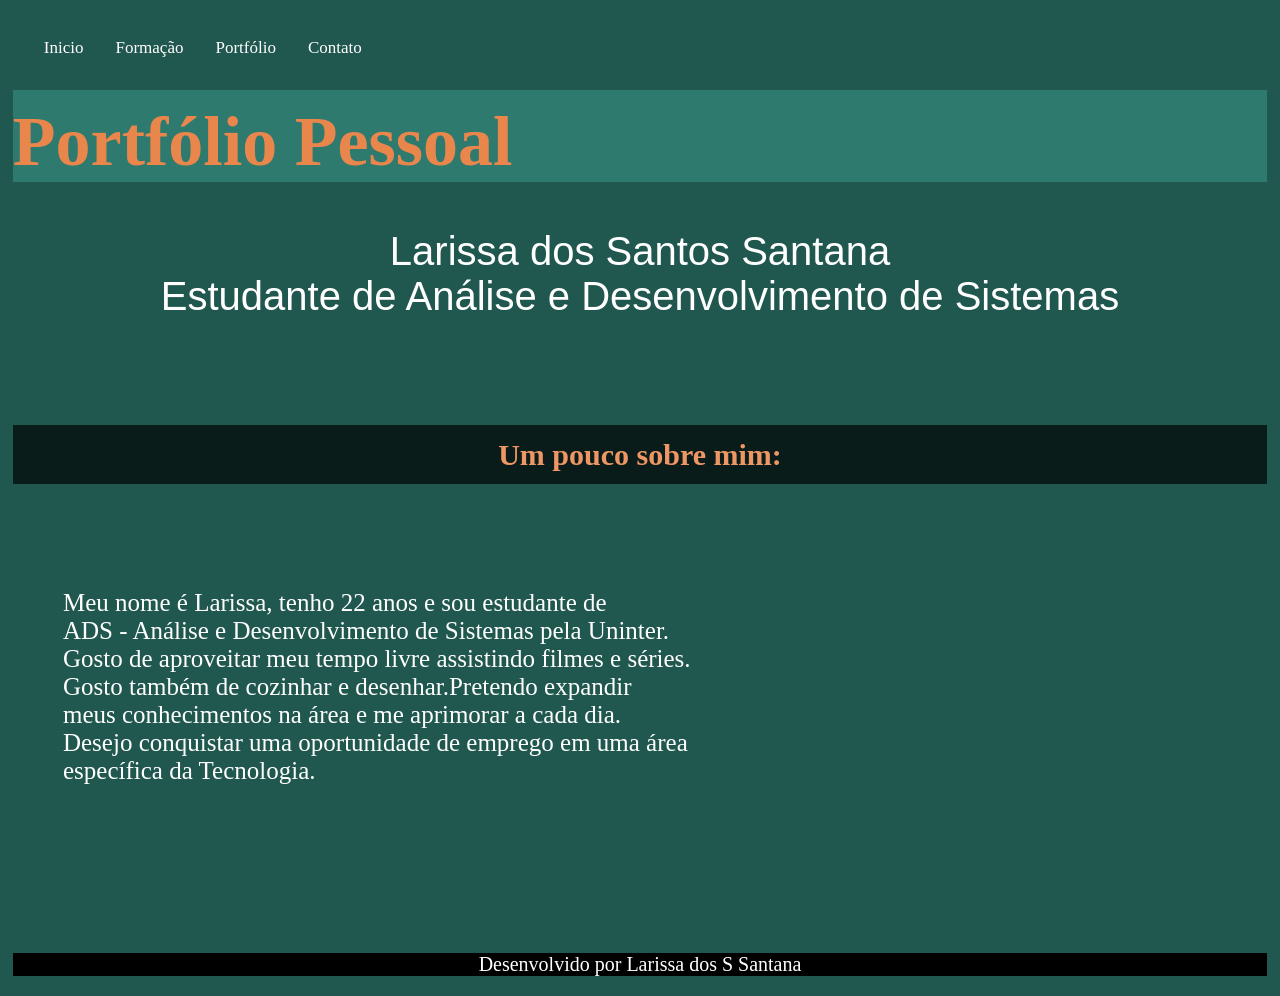
<file: index.html>
<!DOCTYPE html>
<html lang="en">
<head>
    <meta charset="UTF-8">
        <meta name="viewport"       content="width=device-width, initial-scale=1.0">
        <title>Portfólio pessoal: Larissa Santana</title>
    <link rel="stylesheet" href="style.css">  
</head>
<body>


<!--barra de navegação-->
<div class="header">
    <nav>
        <ul>
            <li><a href="index.html">Inicio</a></li>
            <li><a href="formacao.html">Formação</a></li>
            <li><a href="portfolio.html">Portfólio</a></li>
            <li><a href="contato.html">Contato</a></li>
        </ul>
    </nav>
</div>


<!--titulo e subtitulos-->
<h1 class="nome">Portfólio Pessoal</h1>
    <p class="nome2">Larissa dos Santos Santana<br>
        Estudante de Análise e Desenvolvimento de Sistemas
    </p>
<br><br>


<h3>
    Um pouco sobre mim:   
</h3>


<!--conteudo principal-->
<main class="sobre">
    <p>Meu nome é Larissa, tenho 22 anos e sou estudante de<br>
       ADS - Análise e Desenvolvimento de  Sistemas pela Uninter.<br>
       Gosto de aproveitar meu tempo livre assistindo filmes e  séries. 
       <br>Gosto também de cozinhar e desenhar.Pretendo expandir<br> 
       meus conhecimentos na área e me aprimorar a cada dia.<br>
       Desejo conquistar uma oportunidade de emprego em uma área<br>
       específica da Tecnologia.
    </p>
</main>
<br></br><br></br>


<!--um dos conteudos que assisti em aula. como e um site bem simples 
achei bom colocar para incrementar-->
<footer>
    <p>Desenvolvido por Larissa dos S Santana</p>
</footer>     


</body>
</html>
</file>
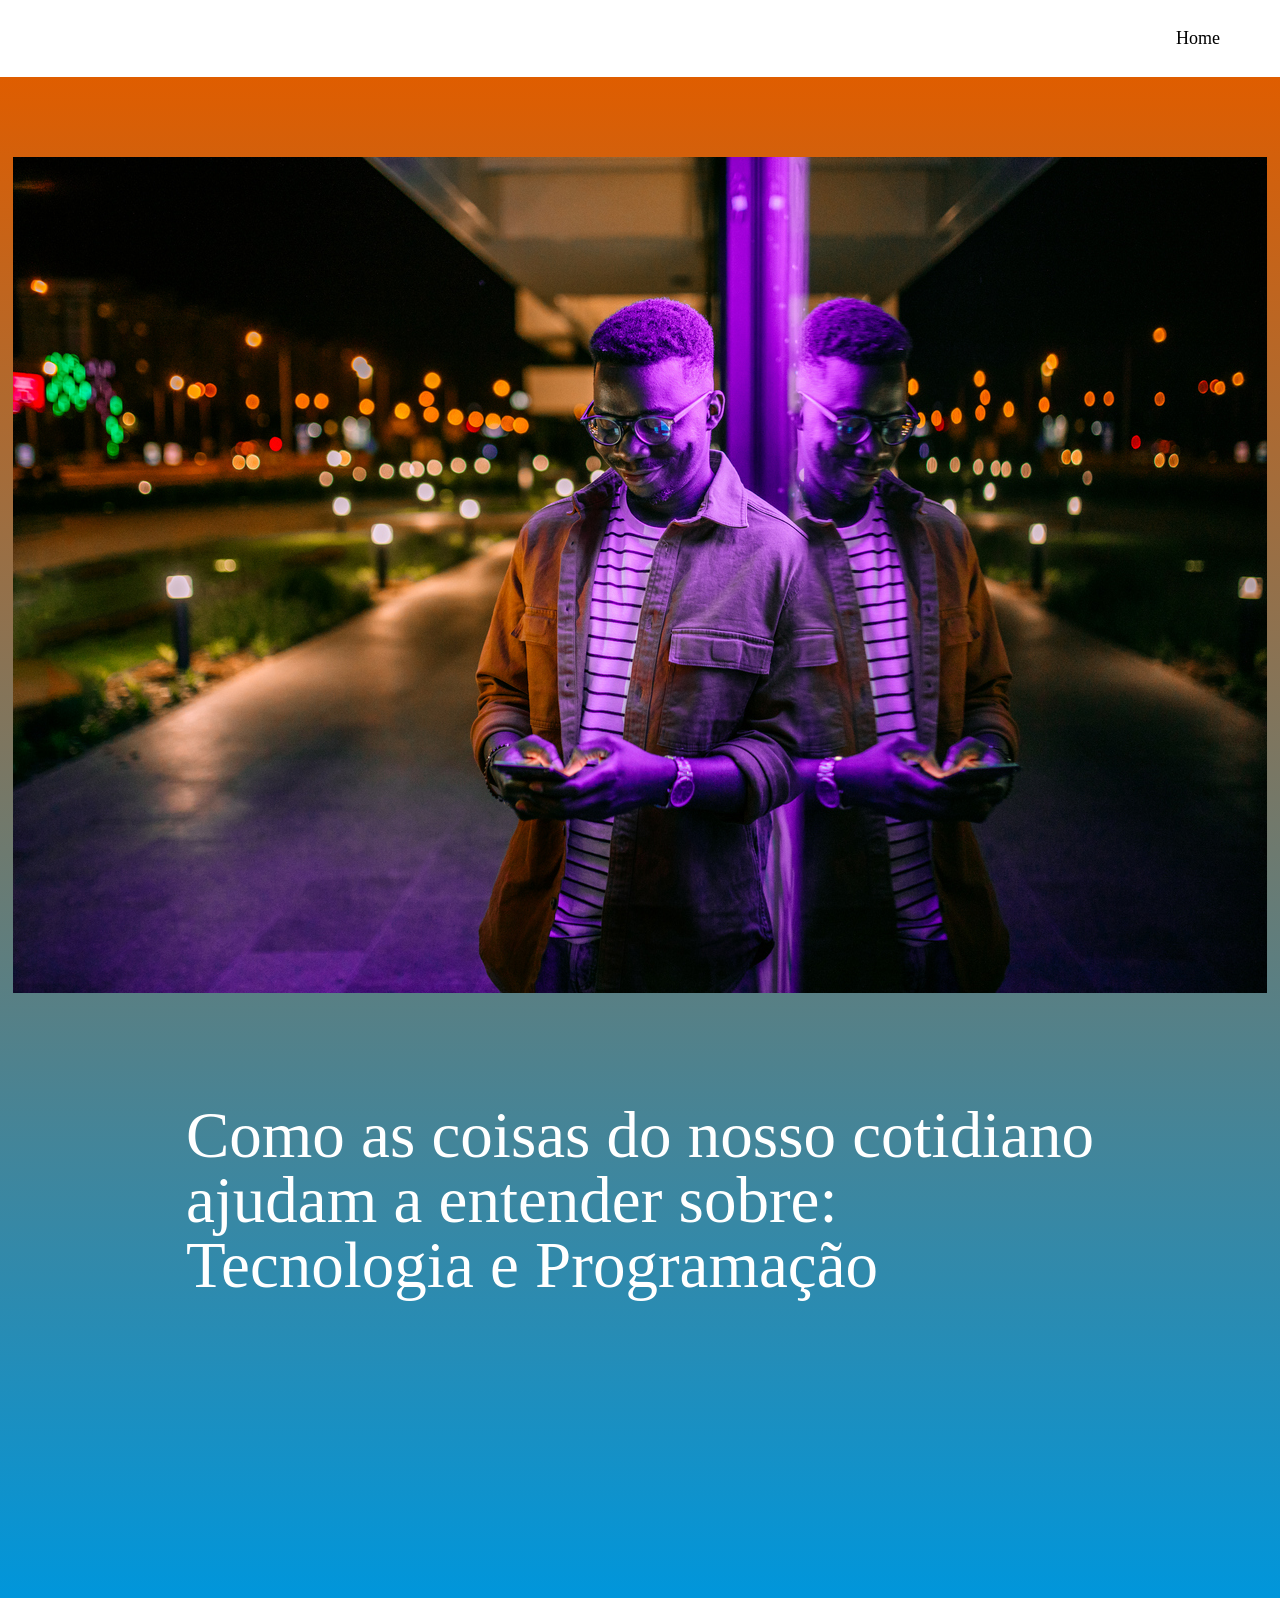
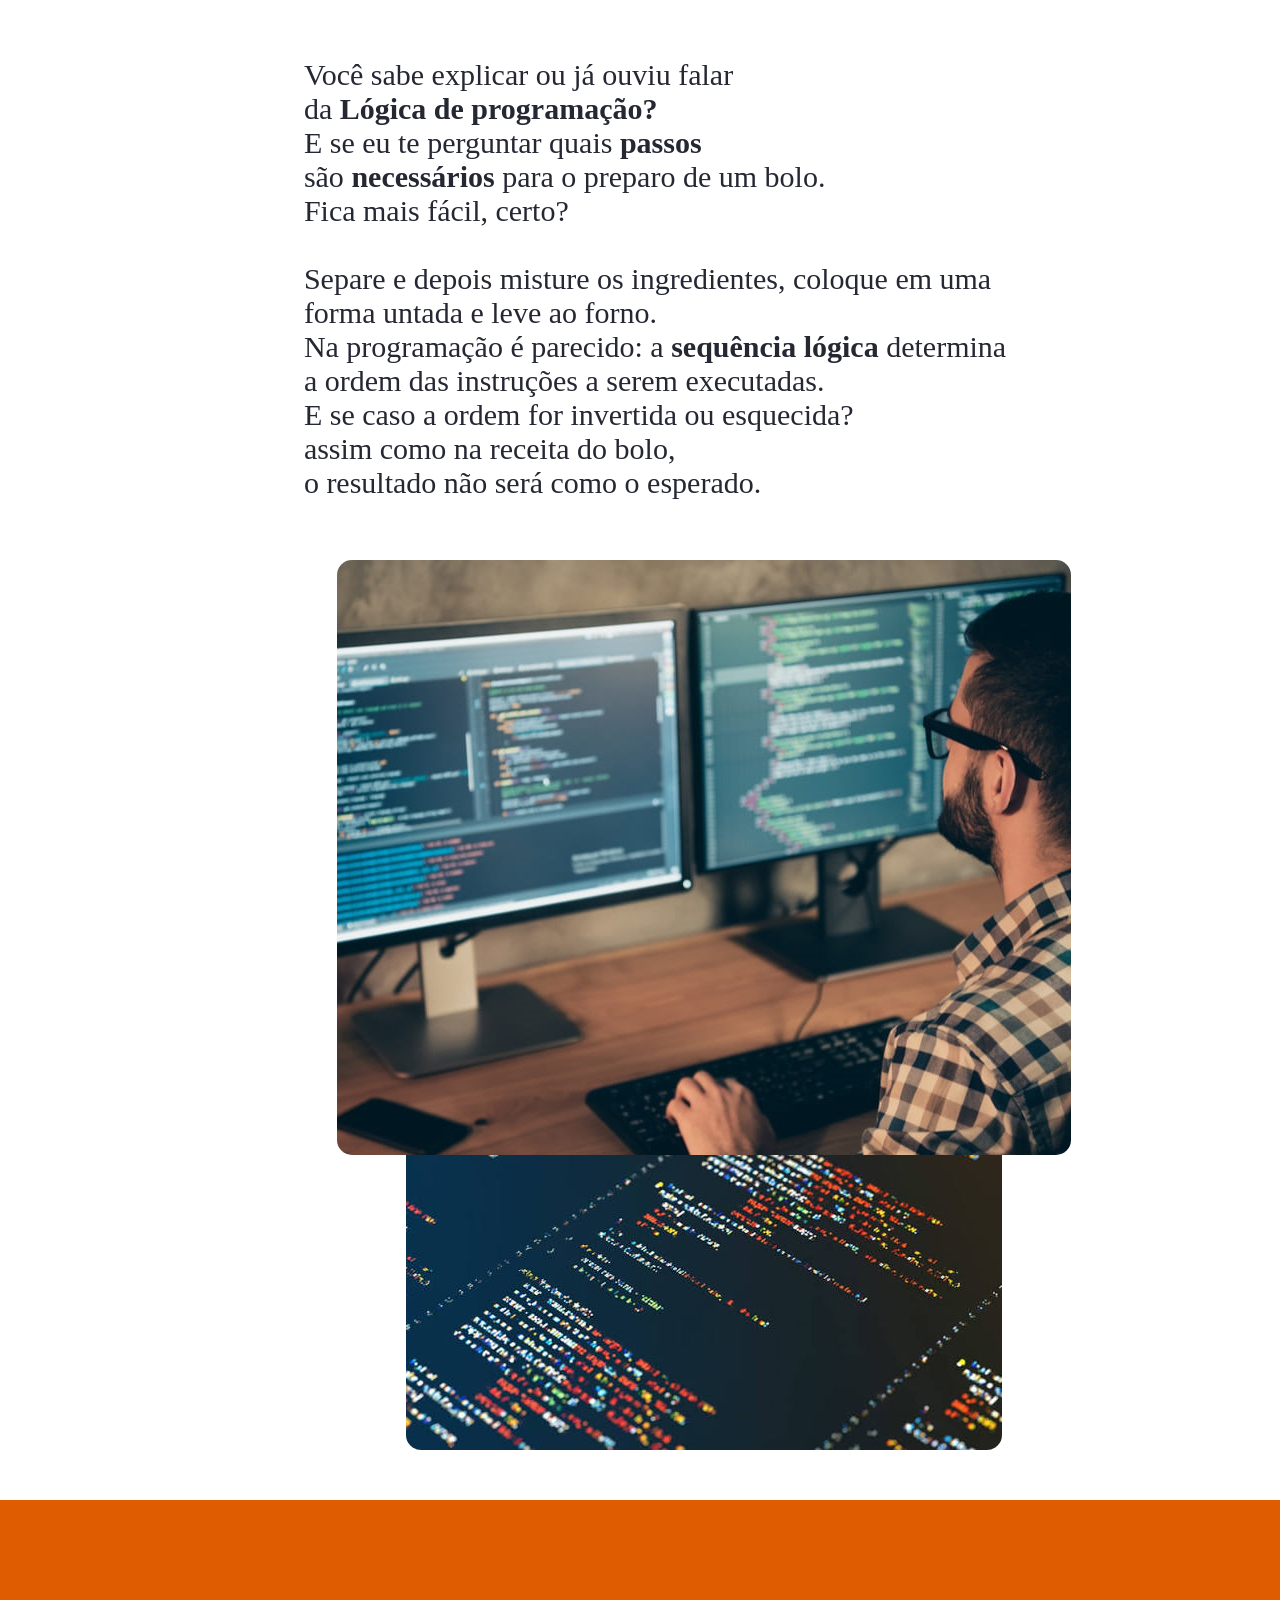
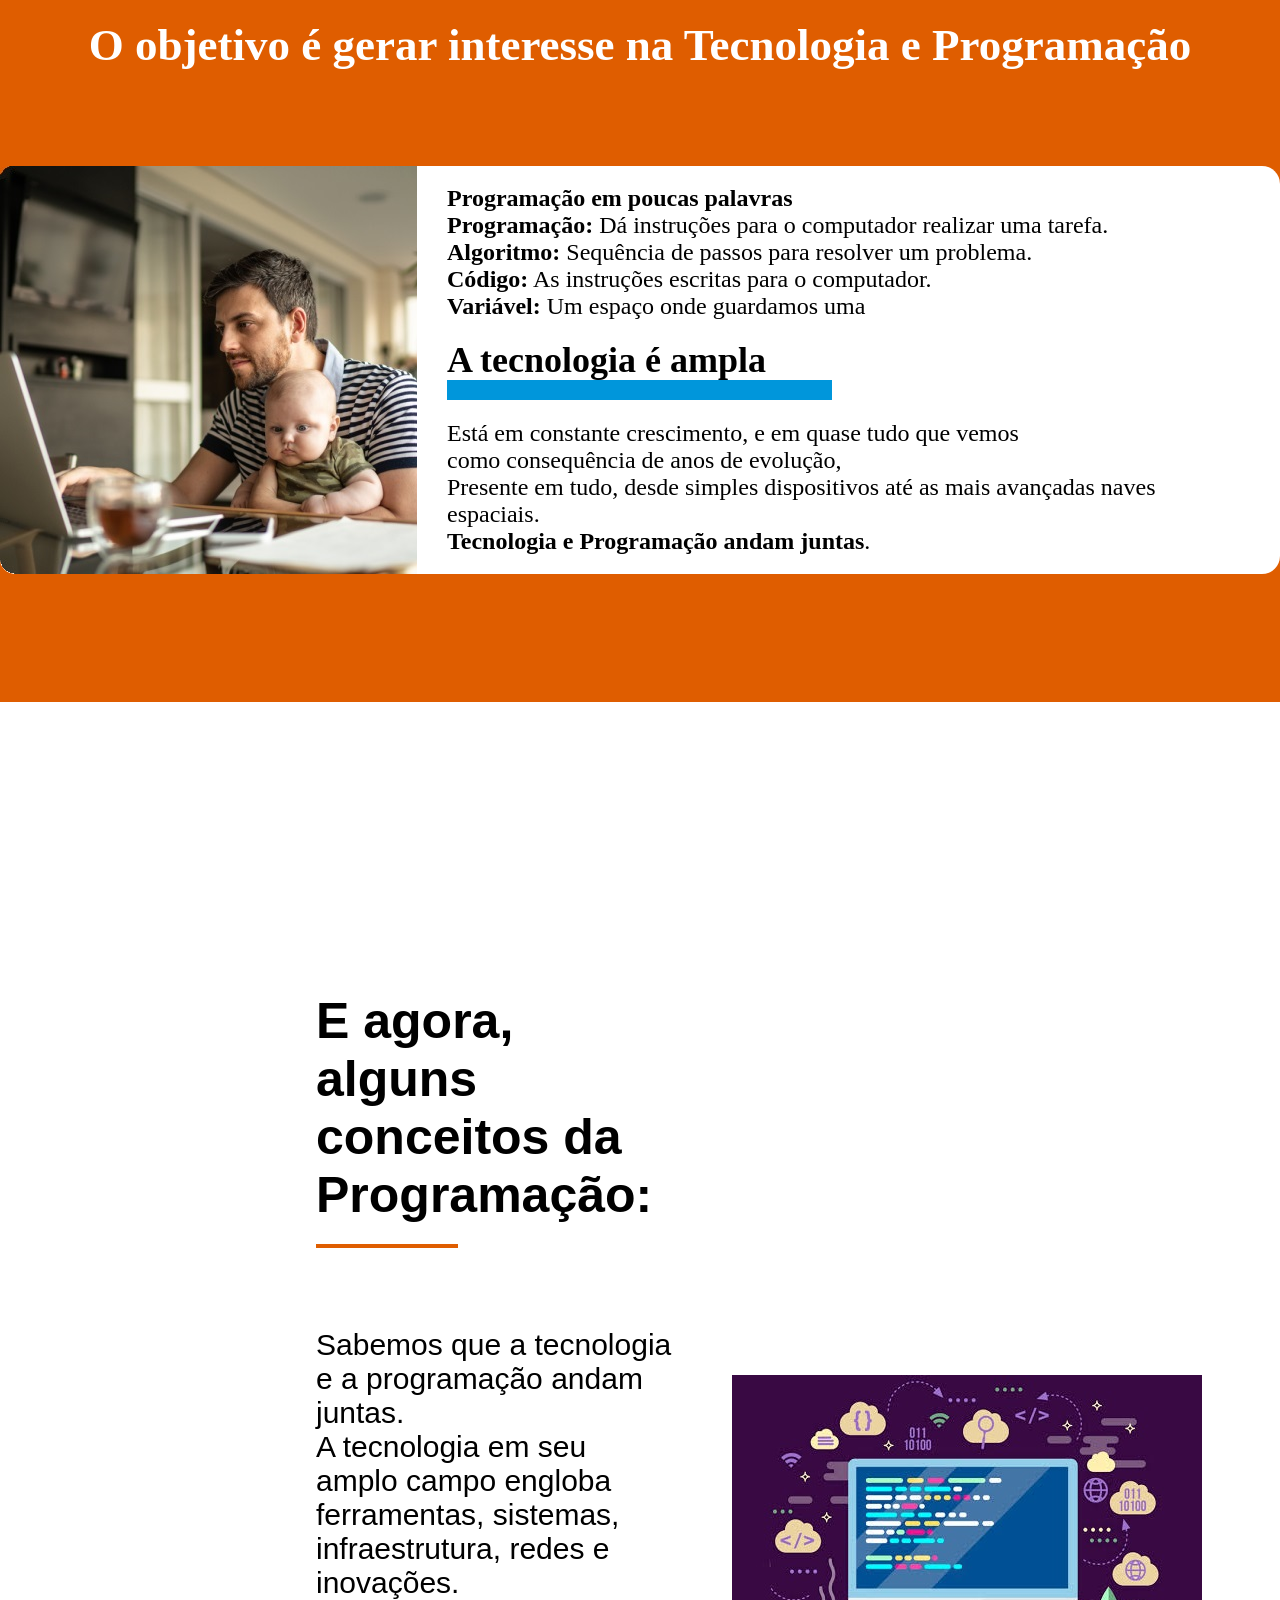
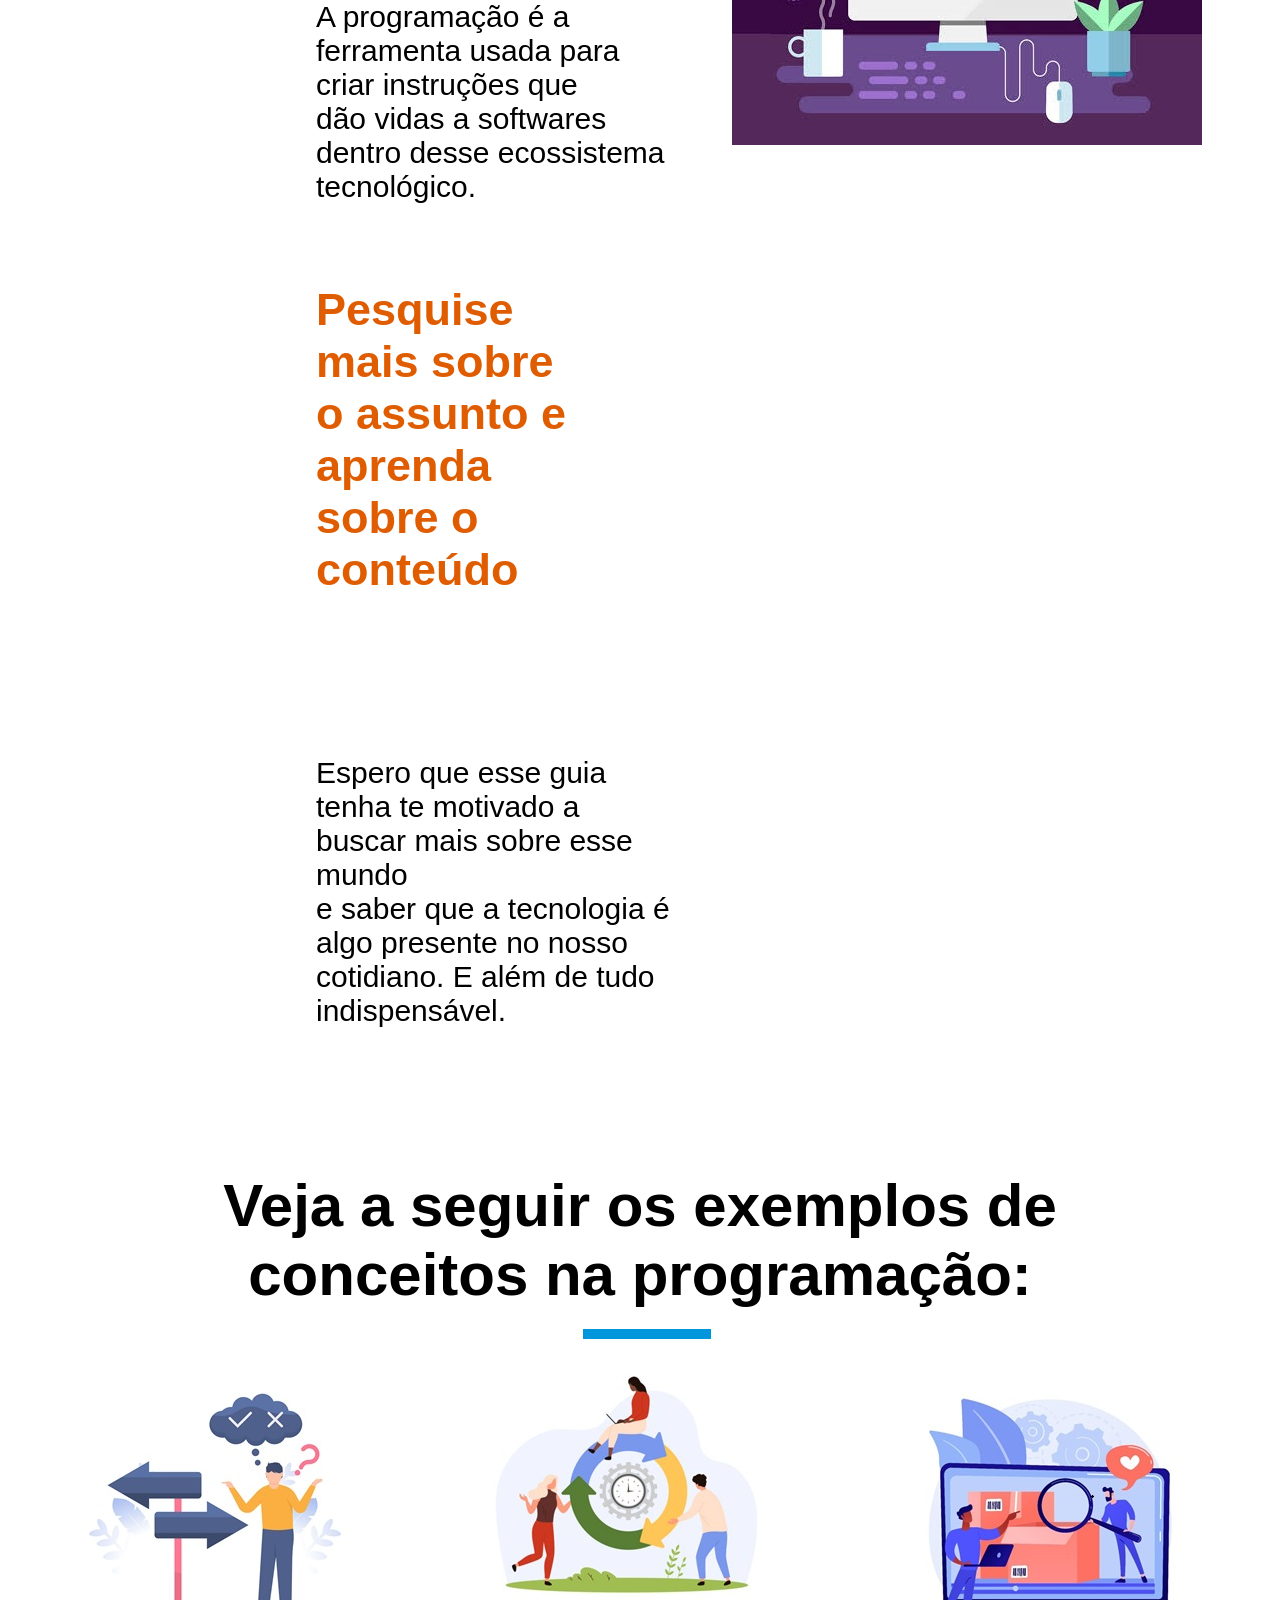
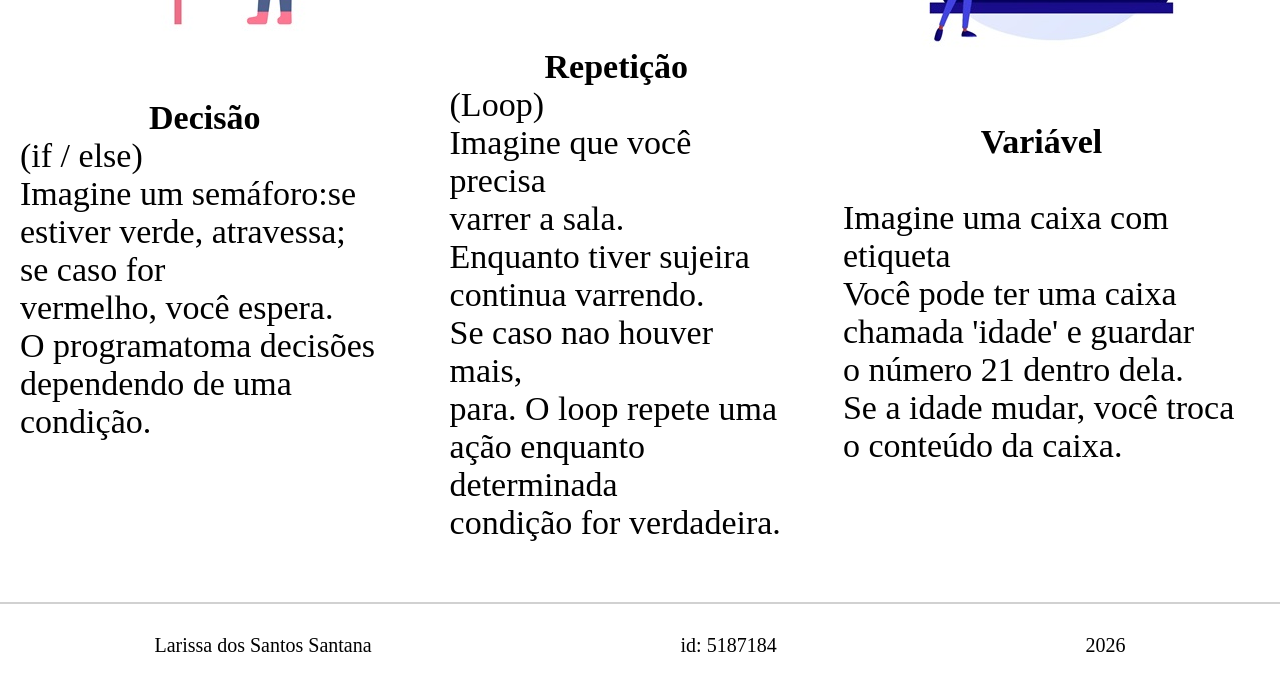
<file: Atividade Extensionista 2026/index.html>
<!DOCTYPE html>
<html lang="pt-br">
<head>
    <meta charset="UTF-8">
    <meta name="viewport" content="width=device-width, initial-scale=1.0">
    <title>Document</title>
    <link rel="stylesheet" href="style.css">
</head>
<body>
<header> 
    <nav>
        <div class="menu-toggle"></div>
        <ul>
            <li><a href="index.html">Home</a></li>
        </ul>
    </nav>
</header>

<div class="container">
    <section class="topo">
        <div class="inicio">
           <img src="imagens/video2.jpg">
           <a>
            Como as coisas do nosso cotidiano<br>
            ajudam a entender sobre:<br>
            Tecnologia e Programação
            </a>
        </div>
    </section>
    <section class="coisaprogram">
        <div class="texto1">
            <a>Você sabe explicar ou já ouviu falar<br> 
             da <b>Lógica de programação?</b><br>
             E se eu te perguntar quais <b>passos</b><br>
             são <b>necessários</b> para o preparo de um bolo.<br>
             Fica mais fácil, certo?<br>
            <br>
            Separe e depois misture os ingredientes, coloque em uma<br>
            forma untada e leve ao forno.<br>
            Na programação é parecido: a <b>sequência lógica</b> determina<br>
            a ordem das instruções a serem executadas.<br>
            E se caso a ordem for invertida ou esquecida?<br>
            assim como na receita do bolo,<br>
            o resultado não será como o esperado.
            </a>
        </div>  
        <div class="coisaprogramimg">
            <img src="imagens/coisaprogram.jpg" alt="">
        </div>
        <div class="coisacodigo">
            <img src="imagens/coisacodigo.jpg" alt="">
        </div>  
    </section>
    <section class="cardorange">
        <div class="azul">
            <h1>
                <b>O objetivo é gerar interesse na Tecnologia e Programação</b>
            </h1>
        </div>    
        <div class="texto">
            <img src="imagens/paifilho1.jpg" alt="">
            <a><b>Programação em poucas palavras</b><br>
                <b>Programação:</b> Dá instruções para o computador realizar uma tarefa.<br>
                <b>Algoritmo:</b> Sequência de passos para resolver um problema.<br>
                <b>Código:</b> As instruções escritas para o computador.<br>
                <b>Variável:</b> Um espaço onde guardamos uma<br> 
                <h2>A tecnologia é ampla</h2>
                <hr class="top2">   
                <p>Está em constante crescimento, e em quase tudo que vemos<br>
                    como consequência de anos de evolução,<br>
                    Presente em tudo, desde simples dispositivos até as mais avançadas naves espaciais.<br>
                    <b>Tecnologia e Programação andam juntas</b>.
                </p>    
            </a>
        </div>     
    </section>  
    <section class="info">
        <div class="image">
            <img src="imagens/forma.jpg">
        </div>
        <div>
            <h1 class="title">
                E agora, alguns conceitos da Programação:
            </h1>
             <hr class="top">
            <p>
               Sabemos que a tecnologia e a programação andam juntas.<br>
               A tecnologia em seu amplo campo engloba ferramentas, sistemas,<br> infraestrutura, redes e inovações.<br>
               A programação é a ferramenta usada para criar instruções que<br>
                dão vidas a softwares dentro desse ecossistema tecnológico.
            </p>
            <h2 class="title1">
               Pesquise mais sobre o assunto e aprenda sobre o conteúdo
            </h2>
            <p>
                Espero que esse guia tenha te motivado a buscar mais sobre esse mundo<br>
                e saber que a tecnologia é algo presente no nosso cotidiano. E além de tudo indispensável.
            </p>
        </div>
    </section>
    <h1 class="titlecard">
            Veja a seguir os exemplos de conceitos na programação:
    </h1>
    <hr class="top1">
    <section class="card">
        <div class="cardimage">
            <img src="imagens/decisao.jpg">
            <p><b>Decisão</b> (if / else)
                <br>
                Imagine um semáforo:se<br>
                estiver verde, atravessa;<br>
                se caso for<br>
                vermelho, você espera.<bR>
                O programatoma decisões <bR>
                dependendo de uma
                condição.
            </p>
        </div>    
        <div class="cardimage2">       
            <img src="imagens/repeticao.jpg">
            <p><b>Repetição</b> (Loop)
                <br>
                Imagine que você precisa<br>
                varrer a sala.<bR>
                Enquanto tiver sujeira <br>
                continua varrendo.<bR>
                Se caso nao houver mais,<br>
                para. O loop repete uma <br>
                ação enquanto determinada<br>
                condição for verdadeira.
            </p>
        </div> 
        <div class="cardimage3">   
            <img src="imagens/variavel.jpg">
            <p><b>Variável</b>
                <br>
                Imagine uma caixa com etiqueta<br>
                Você pode ter uma caixa <br>
                chamada 'idade' e guardar<br>
                o número 21 dentro dela.<br>
                Se a idade mudar, você troca<br>
                o conteúdo da caixa.<br>
            </p>
        </div>        
    </section>
   
<hr class="divisa">
<div class="horizonte"></div>
<footer>
    Larissa dos Santos Santana
   <a>
    id: 5187184
   </a>
   <a>2026
   </a>
</footer>
</div>

</body>
</html>
</file>
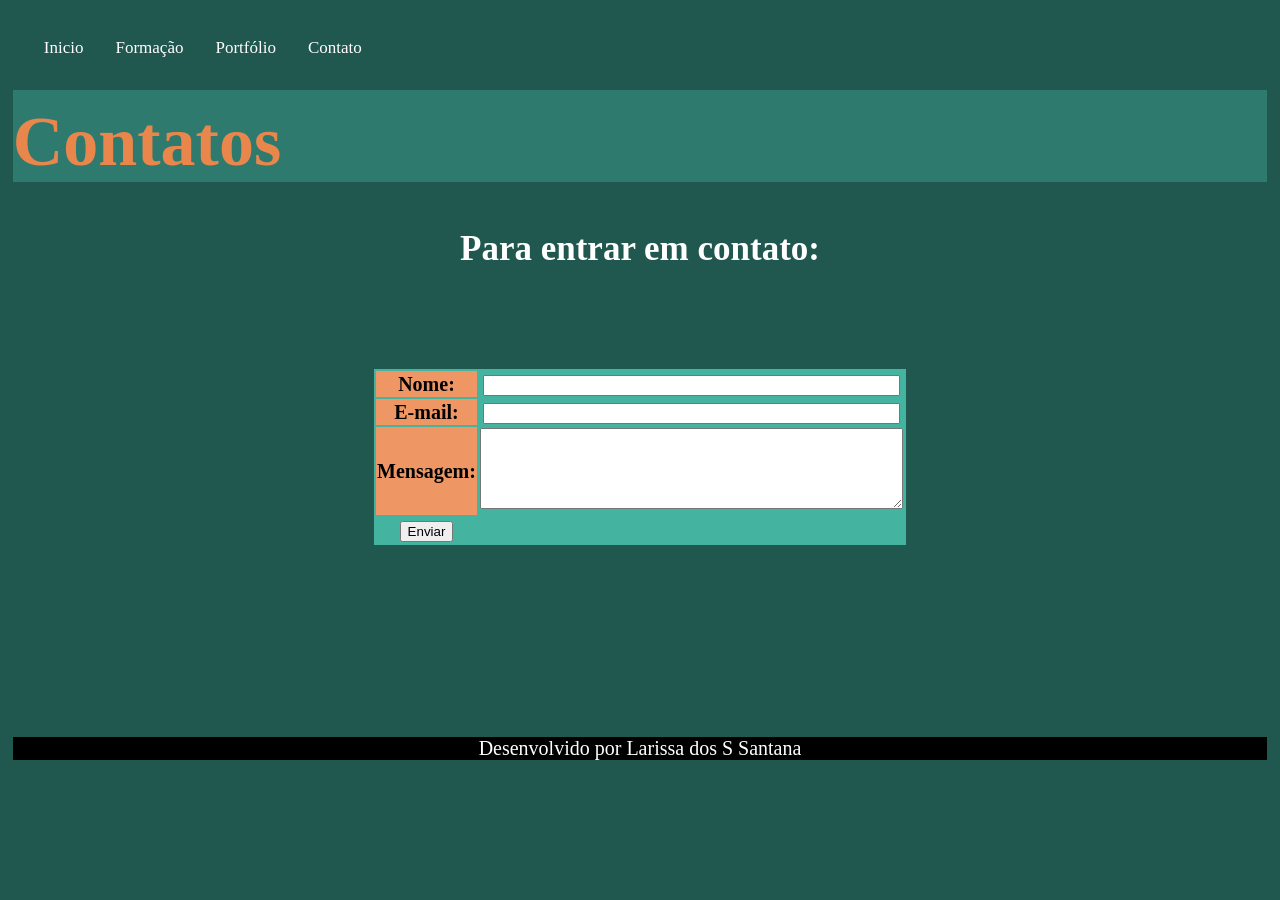
<file: contato.html>
<!DOCTYPE html>
<html lang="en">
<head>
    <meta charset="UTF-8">
    <meta name="viewport" content="width=device-width, initial-scale=1.0">
    <title>Portfólio pessoal: Larissa Santana - Contato</title>
    <link rel="stylesheet" href="style.css">
</head>
<body>

   
<div class="header">
    <nav>
        <ul>
            <li><a href="index.html">Inicio</a></li>
            <li><a href="formacao.html">Formação</a></li>
            <li><a href="portfolio.html">Portfólio</a></li>
            <li><a href="contato.html">Contato</a></li>
        </ul>
    </nav>
</div>
   

<h1>
    Contatos
</h1>


<h2>
    Para entrar em contato:
</h2>


<!--conteudo principal.tabela com base que assisti nas aulas-->
<main class="contato">
    <table>
        <tr>
            <th>Nome:</th>
            <td><input type="text" size="50"></td>
        </tr>
        <tr>
            <th>E-mail:</th>
            <td><input type="email" size="50"></td>
        </tr>
        <tr>
            <th>Mensagem:</th>
            <td><textarea rows="5" cols="50"></textarea></td>
         </tr>
        <tr>
            <td><input type="submit" value="Enviar"></td>
        </tr>
    </table>
</main>
<br><br><br><br>


<footer style="clear: both;">
    <p>Desenvolvido por Larissa dos S Santana</p>
</footer>


</body>
</html>
</file>
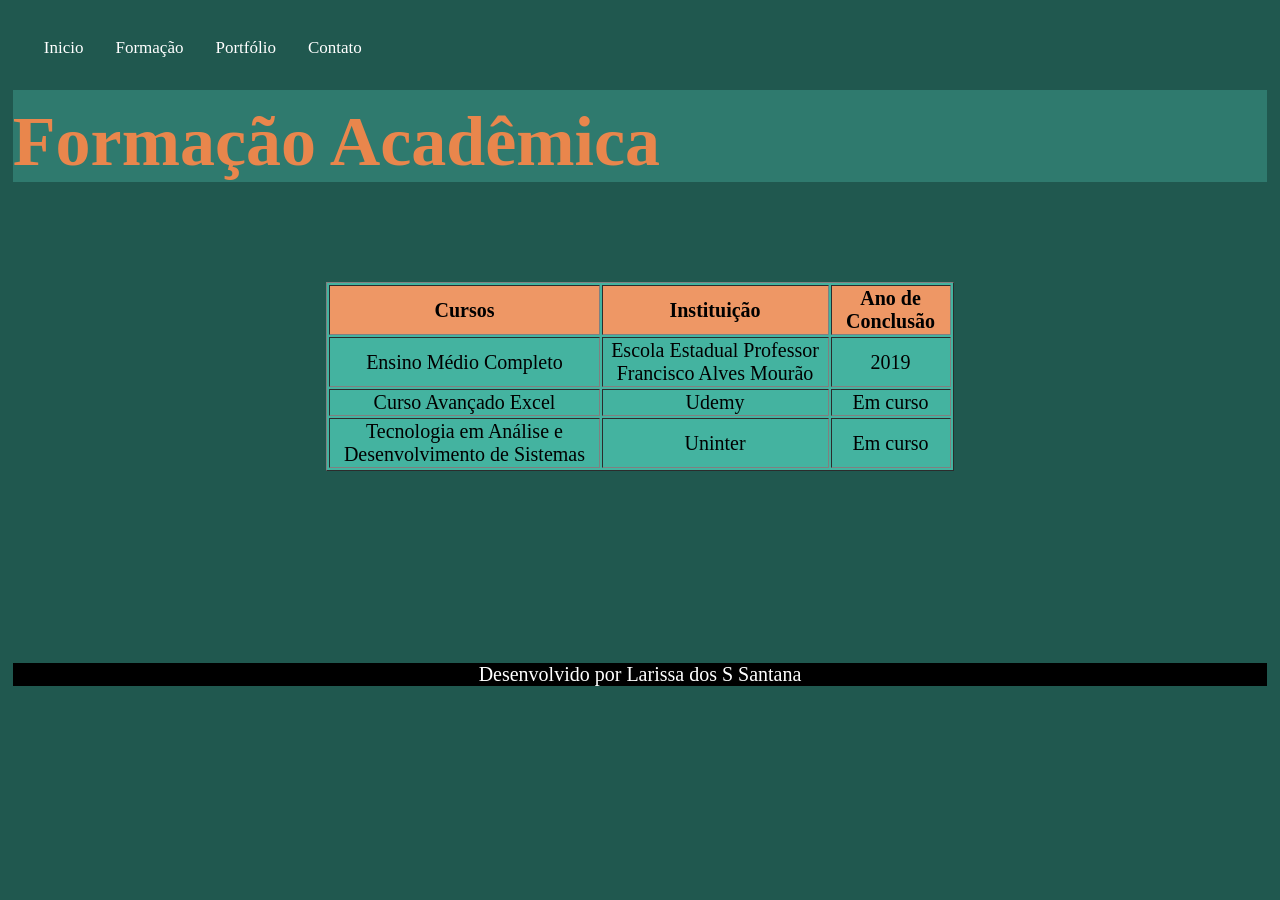
<file: formacao.html>
<!DOCTYPE html>
<html lang="en">
<head>
    <meta charset="UTF-8">
    <meta name="viewport" content="width=device-width, initial-scale=1.0">
    <title>Portfólio pessoal: Larissa Santana - Formação</title>
    <link rel="stylesheet" href="style.css">
</head>
<body>


<div class="header">
    <nav>
        <ul>
            <li><a href="index.html">Inicio</a></li>
            <li><a href="formacao.html">Formação</a></li>
            <li><a href="portfolio.html">Portfólio</a></li>
            <li><a href="contato.html">Contato</a></li>
        </ul>
    </nav>
</div>


<h1>
    Formação Acadêmica
</h1>    


<!--tabela dos cursos-->
<table border="1" style="width: 50%; text-align: center;"> 
    <tr>
        <th>Cursos</td>
            <th>Instituição</th>
        <th>Ano de Conclusão</th>       
    </tr>
    <tr>
        <td>Ensino Médio Completo</td>
        <td>Escola Estadual Professor Francisco Alves Mourão</td>
        <td>2019</td>
    </tr>
    <tr>
        <td>Curso Avançado Excel</td>
        <td>Udemy</td>
        <td>Em curso</td>
    </tr>
    <tr>
        <td>Tecnologia em Análise e Desenvolvimento de Sistemas</td>
        <td>Uninter</td>
        <td>Em curso</td>
    </tr>
</table>
<br><br><br><br>
      

<footer style="clear: both;">
    <p>Desenvolvido por Larissa dos S Santana</p>
</footer>
   

</body>
</html>
</file>
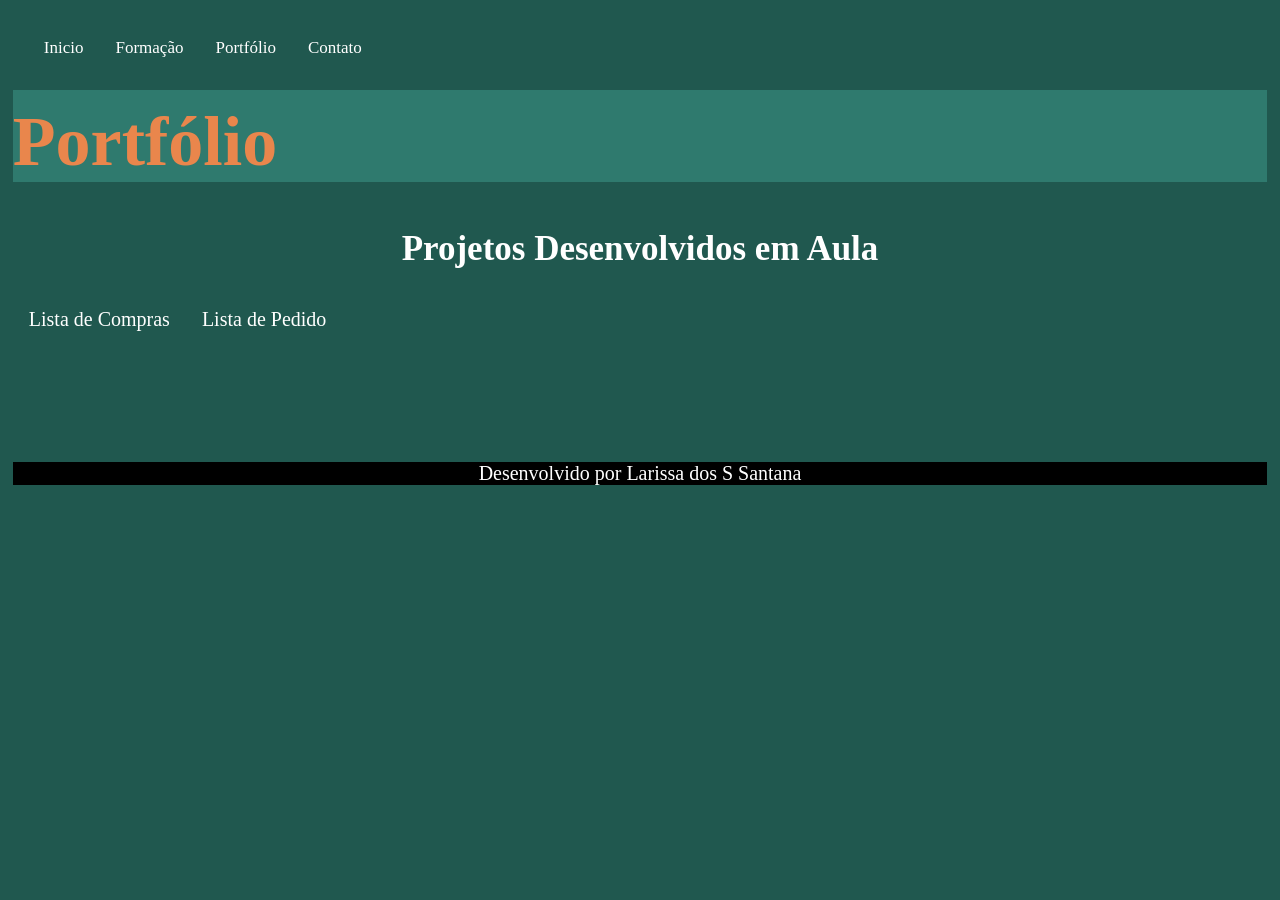
<file: portfolio.html>
<!DOCTYPE html>
<html lang="en">
<head>
    <meta charset="UTF-8">
    <meta name="viewport" content="width=device-width, initial-scale=1.0">
    <title>Portfólio pessoal: Larissa Santana - Portfólio</title>
    <link rel="stylesheet" href="style.css">
</head>
<body>


<div class="header">
    <nav>
        <ul>
            <li><a href="index.html">Inicio</a></li>
            <li><a href="formacao.html">Formação</a></li>
            <li><a href="portfolio.html">Portfólio</a></li>
            <li><a href="contato.html">Contato</a></li>
        </ul>
    </nav>
</div>


<h1>
    Portfólio
</h1>


<!--conteudo principal. projetos bem simples que usei-->
<main class="projetos">
<h2>
    Projetos Desenvolvidos em Aula
</h2>
<ul>
    <li><a href="https://github.com/LarissaZor/Lista-de-Compras.git">Lista de Compras</a></li>
</ul>
<ul>
    <li><a href="https://github.com/LarissaZor/Lista-Pizza.git">Lista de Pedido</a></li>
</ul>
</main>
<br><br><br><br>
<br><br><br><br>


<footer style="clear: both;">
        <p>Desenvolvido por Larissa dos S Santana</p>
</footer>   
</body>
</html>
</file>
<file: style.css>
/*cor e fonte de todos links*/
body {
    background-color: #20584f;
    font-family:'Times New Roman', Times, serif;
    margin: 1%;
}


/*barra de navegação*/
ul {
    list-style-type: none;
    margin: 0;
    padding: 0;
}


/*muda a posicao*/
li a {
    float: left;
    display: block;
    color:rgb(255, 255, 255);
    padding: 10px 16px;
    text-decoration: none;
}


/*Cor que fica quando em hover */
li a:hover {
    background-color: #e9864c;
    color: rgb(0, 0, 0);
    transition: 1s;
}

/*tamanho e padding da barra de navegacao*/
.header{
    font-size: 17px;
    padding: 15px;
}


/*fonte para todos os titulos*/
h1{
    color: #e9864c;
    font-size: 70px;
    padding-top:1% ;
    text-align: left;
    background-color: #338376c9;
}


h2{
    font-size: 35px;
    text-align: center;
    color:#ffffff;
}


h3{
    padding: 1%;
    font-size: 30px;
    text-align: center;
    color: #EE9765;
    background-color: #000000af;
}


h4{
    font-size: 25px;
    font-family: 'Times New Roman', Times, serif;
    text-align: left;
    padding: 80px;
    color:rgb(255, 255, 255);
}
 

.sobre{
    padding: 4%;
    font-size: 25px;
    text-align:left;
    color: #ffffff;
}

     
.nome2{
    text-align: center;
    font-size: 40px;
    font-family:'Franklin Gothic Medium', 'Arial Narrow', Arial, sans-serif;
    color: #ffffff;
}


table{
    font-size: 20px;
    text-align: center;
    color: #000000;
    background-color: #44b3a0;
    margin: 100px auto;
}

/*titulos tabela*/
th{
    background-color:#EE9765;
    color: #000000;
}


.projetos{
    font-size: 20px;
}


.desc{
    color: #EE9765;
    font-size: 25px;
    font-family: 'Times New Roman', Times, serif;
}


footer{
    text-align: center;
    color: #ffffff;
    font-size: 20px;
    background-color:#000000;
}
</file>
<file: Atividade Extensionista 2026/style.css>
*{
    margin: 0;
    padding: 0;
    box-sizing: border-box;
}
body{
    font-family: 'inter' sans-serif; 
}
 nav a{
    color:black;
    text-decoration: none;
}

nav{
    display: flex;
    justify-content: flex-end;
    align-items: center;
    background-color: #ffffff;
    max-width: 100%;
    height: 77px;
    ul {
        display: flex;
        gap: 50px;
        padding: 10px 60px;
        text-decoration: none;
        list-style-type: none;

        li{
            font-size: 18px;
        }
    }
}
.topo{
    display: flex;
    justify-content: center;
    align-items: center;
    background-color: #d45b10;
    background: linear-gradient(180deg, #df5d00 0%, #0096db 100%);
    max-width: 100%;

    a{
        display: flex;
        padding: 30px 0px 300px 0px;
        line-height: 65px;
        justify-content: center;
        flex-wrap: wrap;
        color: #ffffff;
        font-size: clamp(30px, 8vw, 65px);
    }

    .linha{
        background: linear-gradient(
        #023F88 80%, transparent 20%
        );
        height: 60px;

    }

    p{
        display: flex;
        color: #ffffff;
        font-size: clamp(20px, 5vw, 30px);
        flex-direction:row ;
    }
    img{
        display: flex;
        border-radius: 35px;
        max-width: 100%;
        max-height: auto;
        overflow: hidden;
        padding: 80px 10px 80px 10px;
    }
}
.coisaprogram{
    display: flex;
    background-color: #ffffff;
    max-width: 100%;
    justify-content: center;
    align-items: center;    
    flex-flow: row;
    flex-wrap: wrap;
    position: relative;
    font-family: 'Inter' sans-serif;

    .coisaprogramimg{
        display: flex;
        position: relative;
        flex-direction: row;
        z-index: 1;
        top: -10px;
        right: -5%;
        
        img{
            border-radius: 15px;
            display: flex;
            flex-direction: column;
            justify-content: center;
            align-items: center;
        }
    }

    .coisacodigo{
    display: flex;
    position: relative;
    flex-wrap: wrap;
    flex-direction: column;
    top: -50px;
    left: 5%;
    img{
        z-index: 0;
        top:-10%;
        left: -40%;
        border-radius: 15px;
    }
}
}
.texto{
        display: flex;
        justify-content: center;
        align-items: center;
        text-align: left;
        color: #000000;
        font-size: clamp(30px, 5vw, 60px);
}
.texto img{
            display: flex;
            object-fit: cover;
            max-width: 100%;
        }
.texto1{
        display: flex;
        padding: 60px 0px 70px 30px;
        justify-content: center;
        align-items: center;
        text-align: left;
        color: #252733;
        font-size: clamp(20px, 5vw, 30px);
}
.cardorange{
    background-color: #df5d00;
    display: flex;
    justify-content: center;
    align-items: center;
    flex-direction: column;
    padding-top: 5%; 
    padding-bottom: 10%;
    gap: 40px;
    max-width:100%;
    flex-wrap: nowrap;

    h1{
        display: flex;
        font-size:45px;
        padding-top: 5%; 
        padding-bottom: 5%;
        color: #ffffff;
    }
}
.texto {
    display: flex;
    border-radius: 18px;
    background-color: #ffffff;
    gap: 30px;
    padding-right: 5%;
    a{
        display: block;
        font-size: 24px;
        font-style: normal;
        h2{
            display: flex;
            line-height: 80px;
            }
        }
    }
.texto img{
    border-bottom-left-radius: 15px;
    max-height: 100%;
    max-width: 100%;
    object-fit: cover;
}
.info{
    display: flex;
    justify-content:left;
    align-items: center;
    padding: 40px 20px 3px 20%;
    flex-direction: row-reverse;
    font-family: Arial, Helvetica, sans-serif;
    margin: 60px;
    img{
        display: flex;
        flex-wrap: nowrap;
        padding-top: 20px;
    }
    p{
        font-size: 30px;
        padding-top: 80px;
    }
}
.image{
    display: flex;
    justify-content: left;
    align-items: center;
    flex-direction: column;
    flex-wrap: nowrap;
    padding: 0px 20px 330px 50px;
    margin: 10px ;
}
.title{
    display: flex;
    font-size: 50px;
    padding: 190px 20px 20px 0px;
    font-weight: 700px;
}
.top{
    border: 0;
    border-top: 4px solid  #df5d00 ;
    width: 40%;
}
.title1{
    color: #df5d00;
    display: flex;
    padding: 80px 80px 80px 0px;
    font-size: 45px;
}
.titlecard{
    display:flex;
    font-size: 60px;
    text-align: center;
    justify-content: center;
    align-items: center;
    gap: 40px;
    padding-top: 80px;
    padding: 80px 80px 0px 80px;
    flex-wrap: wrap;
    font-family: Arial, Helvetica, sans-serif;
}
.card{
    display: flex;
    justify-content: center;
    p{
        display: flex;
       font-size: 34px;
        align-items: center;
        flex-direction: column;
        padding: 40px 40px 60px 20px;
    }
}
.cardimage{
    display: flex;
    justify-content: left;
    align-items: center;
    flex-direction: column;
    a{
        display: flex;
        margin: 30px;
    }
}
.cardimage2{
    display: flex;
    justify-content: left;
    align-items: center;
    flex-direction: column;
}
.cardimage3{
    display: flex;
    justify-content: left;
    align-items: center;
    flex-direction: column;
}
footer{
    display: flex;
    font-size: 20px;
    flex-direction: row;
    justify-content: space-around;
    align-items: space-around;
    padding-top: 30px;
    padding-bottom: 30px;
}
.divisa{
    border: 0;
    border-top: 2px solid  #d1d1d1 ;
    width: 100%;
}
.top1{
    border: 0;
    border-top: 10px solid  #0096db;
    width: 10%;
    position: relative;
    left: 44%;
    margin: 20px;
}
.top2{
    border: 0;
    border-top: 20px solid #0096db ;
    width: 50%;
    position: relative;
    z-index: 1;
    left: 0;
    top: -20px;
}
@media (max-width: 700px){

    body{
        max-width: 100%;
        overflow-x: hidden ;
    }
   .image{
    flex-direction: column;
    flex: none;
   }
   .info{
    flex: none;
    flex-direction: column;
   }
   .card{
    flex:none;
    flex-direction: column;
   }
   .texto1{
    padding: 30%;
   }
   .casal1{
    flex:none;
    padding: 12% 20% 0% 0%;
    position: relative;
    left:-20px;
   }
   .casal2{
    flex: none;
    position: absolute;
    top: -349px;
    left: 130px;
   }
   .texto{
    display: flex;
    flex-direction: column;
    text-align: left;
    position: relative;
    padding: 0%;

   }
   .texto img{
    width: 500px;
    height: 500px;
    margin: 0%;
    padding: 0%;
}
  .texto a{
    padding-bottom: 10%;
  }

  footer{
    margin: 10%;
    gap: 10%;
  }
  .info{
    margin: 0%;
    padding: 0%;
  }
  .image{
    padding-bottom: 1%;
    flex-direction: column;

  }
  .title{
    padding: 0%;
    padding-top: 10%;
  }
  .top{
    padding: 1%;
    margin: 5%;
    justify-content: center;
    width: 30%;
    position: relative;
    right: -35%;
  }
}
</file>
